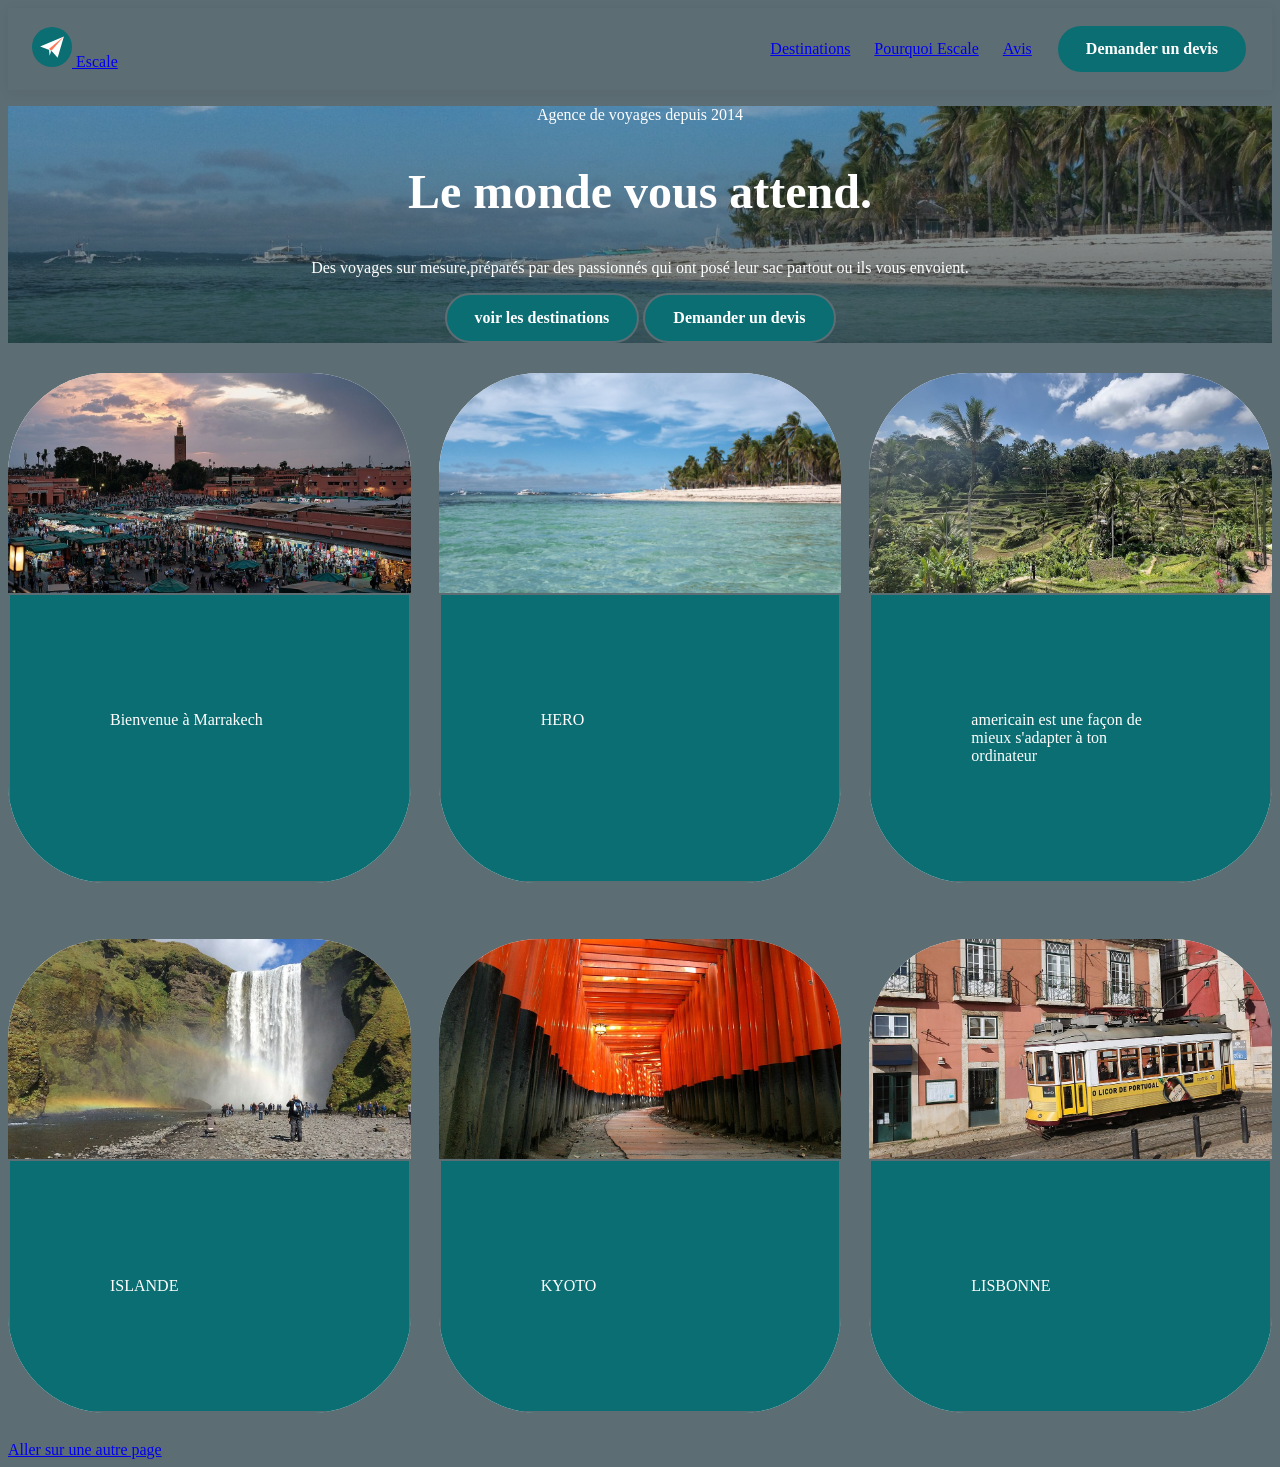
<file: index.html>
<!DOCTYPE html>
<html lang="en">
<head>
    <meta charset="UTF-8">
    <meta name="viewport" content="width=device-width, initial-scale=1.0">
    <title>Escale. AGENCE DE VOYAGE</title>
    <meta name="description" content="Escale, agence de voyages">
    <link rel="icon" href="images/logo.svg">
    <link rel="preconnect"
  href="https://fonts.googleapis.com">
<link rel="preconnect" href="https://fonts.gstatic.com"
  crossorigin>
<link rel="stylesheet"
  href="https://fonts.googleapis.com/css2?family=Playfair+Display…&family=Poppins…">
<link rel="stylesheet" href="css/style.css">
<script src="js/script.js" defer></script>
</head>
<body>
    <header class="entete">
        <a class="logo" href="#"> 
            <img src="images/logo.svg" alt="" width="40" height="40">
            <span> Escale</span>
        </a>
        <nav class="menu" id="menu" aria-label="Menu principal"> 
            <ul>
                <li><a href="#destinations"> Destinations</a></li>
                <li><a href="#pourquoi"> Pourquoi Escale</a></li>
                <li><a href="#avis"> Avis</a></li>
                <li><a href="#devis" class="bouton"> Demander un devis</a></li>
            </ul>
        </nav>
    </header>
    <main> 

        <section class="hero">
        <div class="hero-contenu">
            <p class="surtitre">Agence de voyages depuis 2014</p>
            <h1>Le monde vous attend.</h1>
            <p class="hero-texte">Des voyages sur mesure,préparés par des passionnés qui
                ont posé leur sac partout ou ils vous envoient.
            </p>
            <div class="hero-boutons">
                <a class="bouton" href="#destination">voir les destinations</a>
                <a class="bouton bouton-clair" href="#devis">Demander un devis</a>
            </div>
        </div>
        </section>
        <section>
            <div class="cartes">
               <div class="carte"> 
                    <img src="images/marrakech.jpg" alt="" width="40" height="40"> 
                    <div class="carte-contenu">
                       <p> Bienvenue à Marrakech</p>
                    </div> 
               </div>
               <div class="carte"> 
                   <img src="images/hero.jpg" alt="" width="40" height="40">
                   <div class="carte-contenu">
                       <p> HERO</p>
                    </div> 
               </div>
               <div class="carte"> 
                    <img src="images/bali.jpg" alt="" width="40" height="40">
                    <div class="carte-contenu">
                       <p> americain est une façon de mieux s'adapter à ton ordinateur </p>
                    </div>
               </div>
               <div class="carte"> 
                    <img src="images/islande.jpg" alt="" width="40" height="40">
                    <div class="carte-contenu">
                       <p> ISLANDE</p>
                    </div> 
               </div>
               <div class="carte"> 
                    <img src="images/kyoto.jpg" alt="" width="40" height="40">
                    <div class="carte-contenu">
                       <p> KYOTO</p>
                    </div>  
               </div>
               <div class="carte"> 
                    <img src="images/lisbonne.jpg" alt="" width="40" height="40">
                    <div class="carte-contenu">
                       <p> LISBONNE</p>
                    </div> 
                </div>
            </div>
        </section>

        <!-- <section>
            <div class="champ">
                <label for="nom">Nom et prénom</label>
                <input type="text" id="nom" name="nom" autocomplete="name" required>
            </div>
            <div class="champ">
                <label for="email">E-mail</label>
                <input type="email" id="email" name="email" autocomplete="email" required>
            </div>
        </section> -->
    </main>
    <a href="about.html">  Aller sur une autre page </a> 
</body>
</html>
</file>
<file: css/style.css>
.hero h1 {
  color: white;
  font-size: 3rem;
}
:root {
  --primaire: #0b6e72;
  --accent: #ff7a59;
  --sombre: #10242b;
  --sable: #fbf6ef;
  --texte: #1f2d33;
  --gris: #5d6d74;
  --titres: "Playfair Display", Georgia, serif;
  --corps: "Poppins", Arial, sans-serif;
}
body{
  background-color: #5d6d74;
}
h2 {
  color: var(--sombre);
}
.hero {
  background:
    linear-gradient(rgba(16, 36, 43, 0.25), rgba(16, 36, 43, 0.7)),
    url("../images/hero.jpg") center / cover;
  color: white;
  text-align: center;
}
 
.hero h1 {
  font-size: 3rem;
  color: white;
}
.carte {
  margin-bottom: 28px;
  overflow: hidden;
  border-radius: var(--rayon);
  background: white;
  box-shadow: var(--ombre);
  transition: transform 0.3s;
}
 
.carte img {
  width: 100%;
  height: 220px;
  object-fit: cover;
}
.bouton {
  display: inline-block;
  padding: 14px 28px;
  border: 2px solid var(--gris);
  border-radius: 999px;
  background: var(--primaire);
  color: white;
  font: inherit;
  font-weight: 600;
  text-decoration: none;
  cursor: pointer;
  transition: background 0.2s;
}
 
.bouton:hover {
  background: var(--accent);
}
.entete{
  position: sticky;
  top: 0;
  z-index: 10px;
  display: flex;
  align-items: center;
  justify-content: space-between;
  gap: 16px;
  padding: 16px 24px;
  background: #5d6d74;
  box-shadow: 0 2px 12px rgba(0,0,0,0.06); 
}
.menu ul {
  display: flex;
  flex-wrap: wrap;
  align-items: center;
  gap: 8px 24px;
  margin: 0;
  padding: 0;
  list-style: none;
}
.cartes{
display: flex;
flex-wrap: wrap;
gap: 28px;
margin-top: 30px;
}
.carte{
flex: 1 1 300px;
display: flex;
flex-direction: column;
overflow: hiden;
border-radius: 100px;
background: white;
box-shadow: var(--ombre);
transition: transform 0.3s;
}
.carte-contenu{
  flex: 1;
  display: flex;
  flex-direction: column;
  padding: 100px 100px 100px;
  background: var(--primaire);
  border: 2px solid var(--gris);
  color: white;
}
.prix{
  display: flex;
  justify-content: space-between;
  align-items: baseline;
  margin: 16px 0 0;
  margin-top: auto;
  padding-top: 16px;
  border-top: 16px;
  color: var(--gris)
}
</file>
